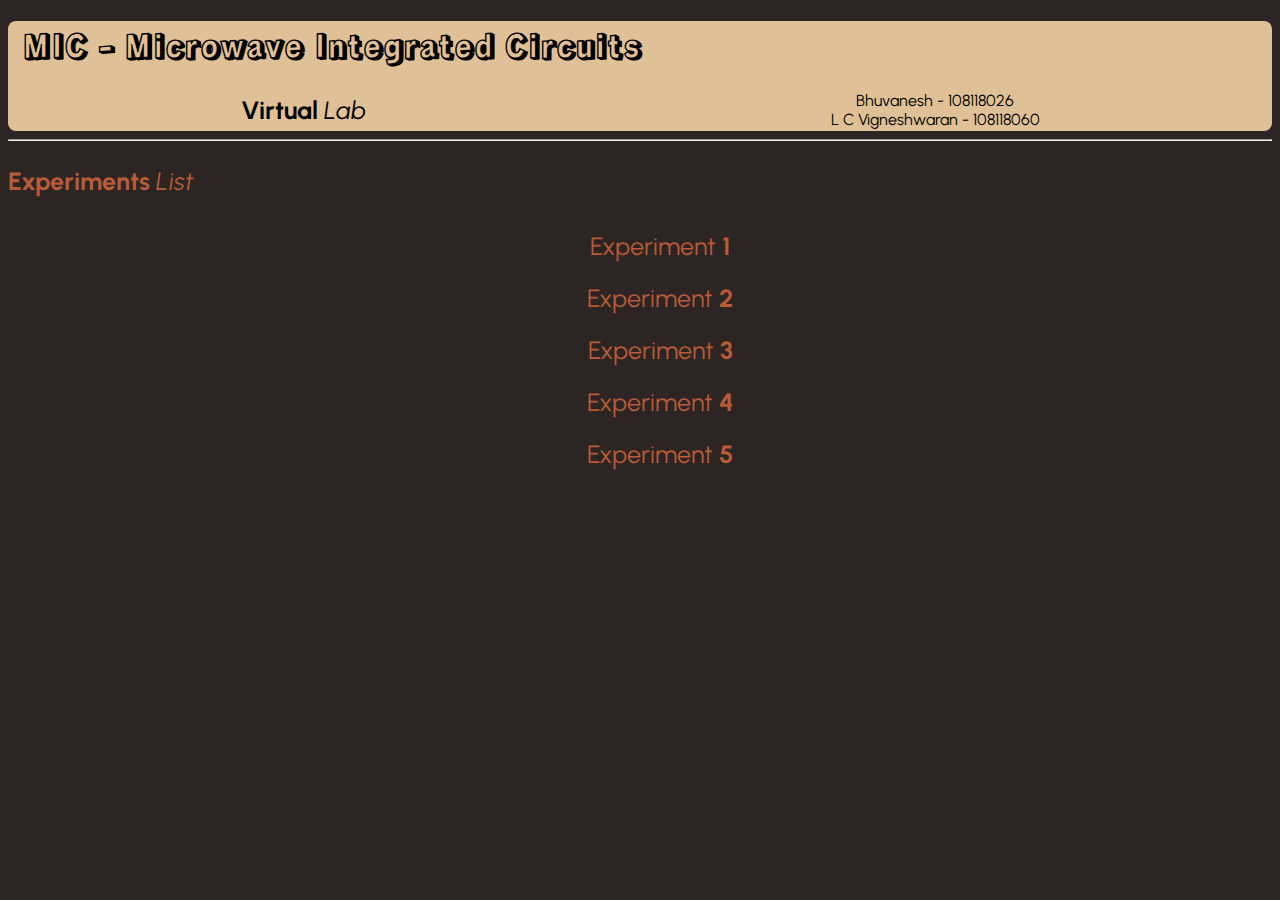
<file: index.html>
<!DOCTYPE html>
<html>
    <head>
        <title>MIC Virtual Lab</title>
        <link rel="stylesheet" href="styles.css">
        <link rel="preconnect" href="https://fonts.googleapis.com">
        <link rel="preconnect" href="https://fonts.gstatic.com" crossorigin>
        <link href="https://fonts.googleapis.com/css2?family=Architects+Daughter&family=Play&family=Rampart+One&family=Urbanist:wght@200&display=swap" rel="stylesheet">
    </head>
    <body>
        <header>
            <h1> MIC - Microwave Integrated Circuits </h1>
            <ul class="inline">
                <li class="high"> <b>Virtual</b> <em>Lab</em> </li>
                <li> Bhuvanesh - 108118026 <br>
                L C Vigneshwaran - 108118060 </li>

            </ul>
        </header>
        <hr>
        <section class="expts">
            <p class="high"><b>Experiments</b> <em>List</em></p>
            <ul class="contents">
                <li><a href="expOne/index.html" target="blank">Experiment <b> 1 </b></a></li>
                <li><a>Experiment <b> 2 </b></a></li>
                <li><a>Experiment <b> 3 </b></a></li>
                <li><a>Experiment <b> 4 </b></a></li>
                <li><a>Experiment <b> 5 </b></a></li>
                
            </ul>
        </section>
    </body>
</html>
</file>
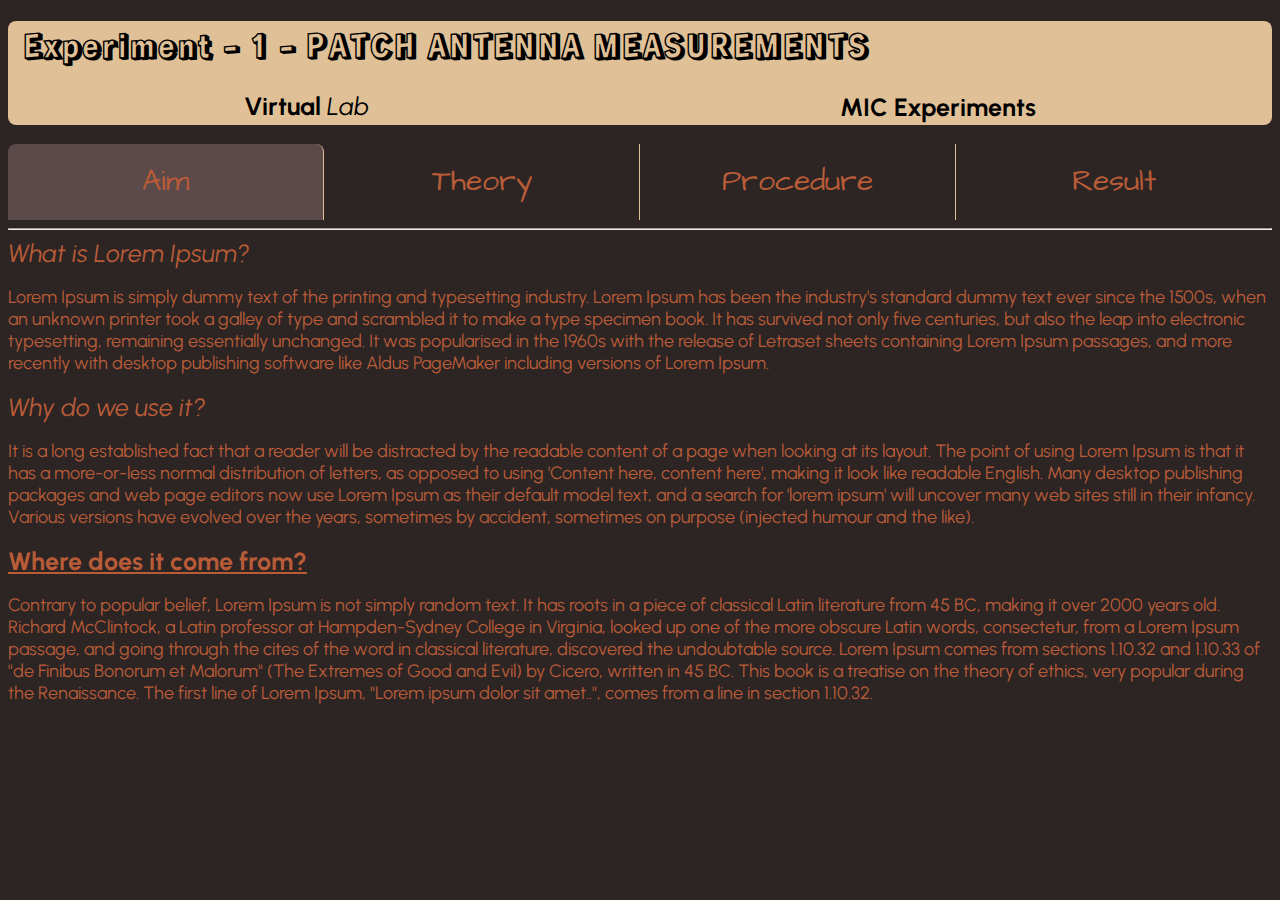
<file: expOne/index.html>
<!DOCTYPE html>
<html>
    <head>
        <title> EXPERIMENT ONE </title>
        <link rel="stylesheet" href="../styles.css">
        <link rel="preconnect" href="https://fonts.googleapis.com">
        <link rel="preconnect" href="https://fonts.gstatic.com" crossorigin>
        <link href="https://fonts.googleapis.com/css2?family=Architects+Daughter&family=Play&family=Rampart+One&family=Urbanist:wght@200&display=swap" rel="stylesheet">
    </head>
    <body>
        <header>
            <h1> Experiment - 1 - PATCH ANTENNA MEASUREMENTS </h1>
            <ul class="inline">
                <li class="high"> <a href="../index.html" target="blank" class="simple"><b>Virtual</b> <em>Lab</em></a> </li>
                <li class="high"> <strong>MIC Experiments</strong> </li>

            </ul>
        </header>
        <br>
        <section class="menu">
            <ul class="inline">
                <li class="selected"><a href="index.html">Aim</a></li>
                <li><a href="menu2.html">Theory</a></li>
                <li><a href="menu3.html">Procedure</a></li>
                <li class="last"><a>Result</a></li>
                
            </ul>
        <hr>
        </section>
        
        <section class="content">
            <em class="high">What is Lorem Ipsum?</em><br>
<p>Lorem Ipsum is simply dummy text of the printing and typesetting industry. Lorem Ipsum has been the industry's standard dummy text ever since the 1500s, when an unknown printer took a galley of type and scrambled it to make a type specimen book. It has survived not only five centuries, but also the leap into electronic typesetting, remaining essentially unchanged. It was popularised in the 1960s with the release of Letraset sheets containing Lorem Ipsum passages, and more recently with desktop publishing software like Aldus PageMaker including versions of Lorem Ipsum.</p>

<em class="high">Why do we use it?</em><br>
<p>It is a long established fact that a reader will be distracted by the readable content of a page when looking at its layout. The point of using Lorem Ipsum is that it has a more-or-less normal distribution of letters, as opposed to using 'Content here, content here', making it look like readable English. Many desktop publishing packages and web page editors now use Lorem Ipsum as their default model text, and a search for 'lorem ipsum' will uncover many web sites still in their infancy. Various versions have evolved over the years, sometimes by accident, sometimes on purpose (injected humour and the like).</p>


<b class="high"><u> Where does it come from?</u></b>
<br><p>Contrary to popular belief, Lorem Ipsum is not simply random text. It has roots in a piece of classical Latin literature from 45 BC, making it over 2000 years old. Richard McClintock, a Latin professor at Hampden-Sydney College in Virginia, looked up one of the more obscure Latin words, consectetur, from a Lorem Ipsum passage, and going through the cites of the word in classical literature, discovered the undoubtable source. Lorem Ipsum comes from sections 1.10.32 and 1.10.33 of "de Finibus Bonorum et Malorum" (The Extremes of Good and Evil) by Cicero, written in 45 BC. This book is a treatise on the theory of ethics, very popular during the Renaissance. The first line of Lorem Ipsum, "Lorem ipsum dolor sit amet..", comes from a line in section 1.10.32.</p>
        </section>
    </body>
</html>
</file>
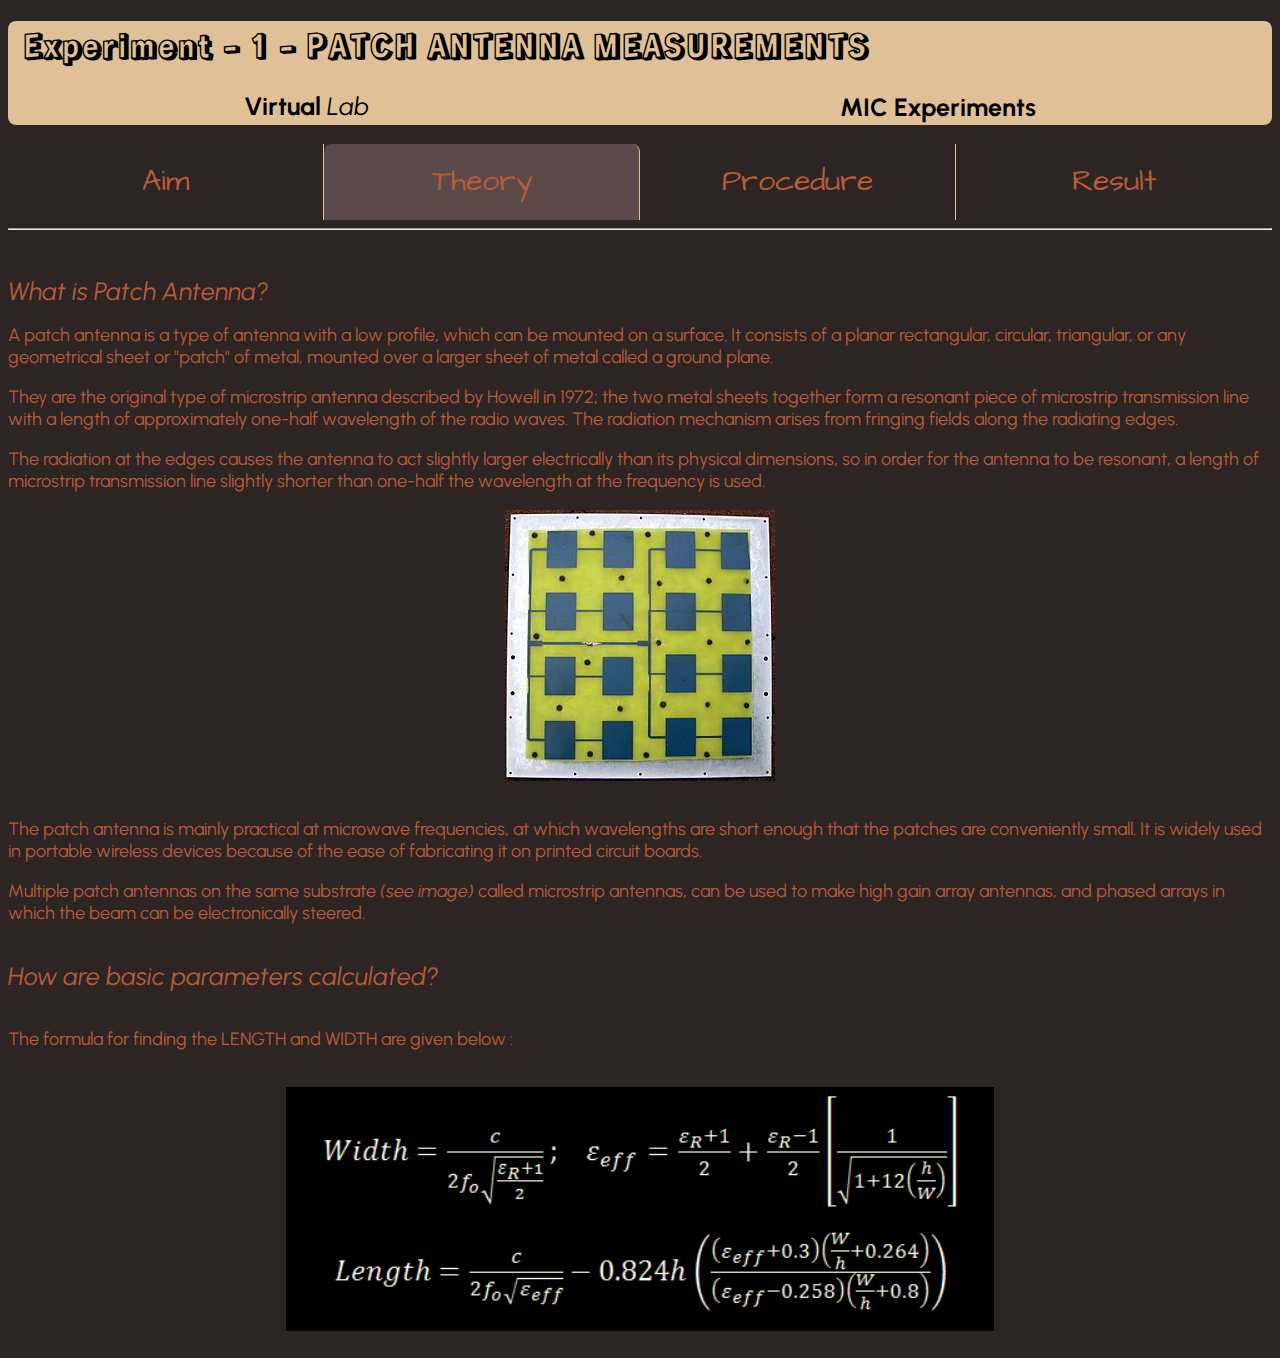
<file: expOne/menu2.html>
<!DOCTYPE html>
<html>
    <head>
        <title> EXPERIMENT ONE </title>
        <link rel="stylesheet" href="../styles.css">
        <link rel="preconnect" href="https://fonts.googleapis.com">
        <link rel="preconnect" href="https://fonts.gstatic.com" crossorigin>
        <link href="https://fonts.googleapis.com/css2?family=Architects+Daughter&family=Play&family=Rampart+One&family=Urbanist:wght@200&display=swap" rel="stylesheet">
    </head>
    <body>
        <header>
            <h1> Experiment - 1 - PATCH ANTENNA MEASUREMENTS </h1>
            <ul class="inline">
                <li class="high"> <a href="../index.html" target="blank" class="simple"><b>Virtual</b> <em>Lab</em></a> </li>
                <li class="high"> <strong>MIC Experiments</strong> </li>

            </ul>
        </header>
        <br>
        <section class="menu">
            <ul class="inline">
                <li><a href="index.html">Aim</a></li>
                <li class="selected"><a href="menu2.html">Theory</a></li>
                <li><a href="menu3.html">Procedure</a></li>
                <li class="last"><a href="menu4.html">Result</a></li>
                
            </ul>
        <hr>
        </section>
        
        <section class="content">
            <br><br>
            <em class="high">What is Patch Antenna?</em><br>
            <p>A patch antenna is a type of antenna with a low profile, which can be mounted on a surface. It consists of a planar rectangular, circular, triangular, or any geometrical sheet or "patch" of metal, mounted over a larger sheet of metal called a ground plane. </p>
            <p>They are the original type of microstrip antenna described by Howell in 1972; the two metal sheets together form a resonant piece of microstrip transmission line with a length of approximately one-half wavelength of the radio waves. The radiation mechanism arises from fringing fields along the radiating edges. </p>
            <p>The radiation at the edges causes the antenna to act slightly larger electrically than its physical dimensions, so in order for the antenna to be resonant, a length of microstrip transmission line slightly shorter than one-half the wavelength at the frequency is used.</p>
            <img src="antimg.JPG" style="margin:auto;display:block;"><br>
            <p>The patch antenna is mainly practical at microwave frequencies, at which wavelengths are short enough that the patches are conveniently small. It is widely used in portable wireless devices because of the ease of fabricating it on printed circuit boards. </p>
            <p>Multiple patch antennas on the same substrate <em>(see image)</em> called microstrip antennas, can be used to make high gain array antennas, and phased arrays in which the beam can be electronically steered.</p>            
            
            <br>
            <em class="high">How are basic parameters calculated?</em><br><br>
            <p>The formula for finding the LENGTH and WIDTH are given below : </p><br>
            <img src="eqn2.png" style="margin:auto;display:block;"><br>


            </section>
    </body>
</html>
</file>
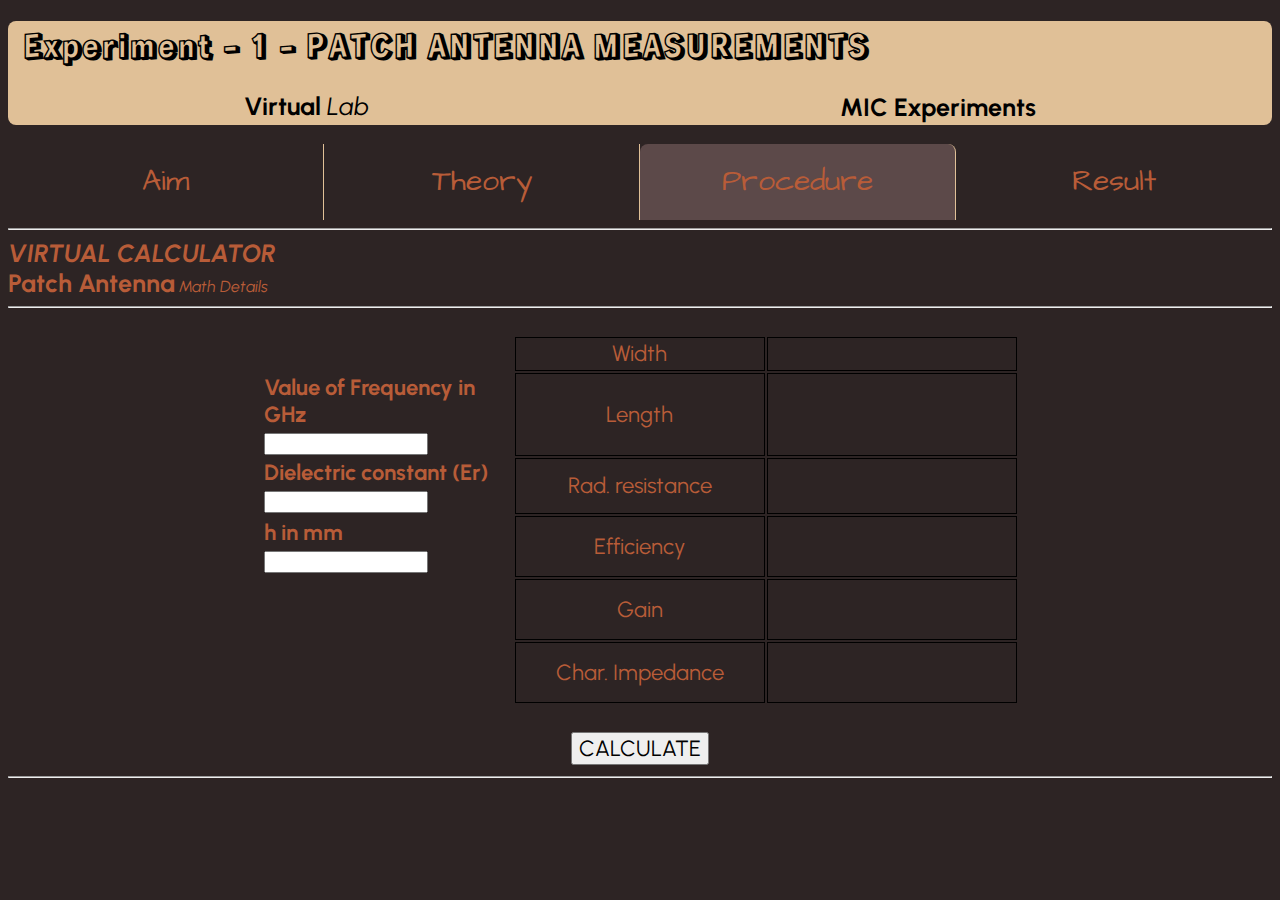
<file: expOne/menu3.html>
<!DOCTYPE html>
<html>
    <head>
        <title> EXPERIMENT ONE </title>
        <link rel="stylesheet" href="../styles.css">
        <link rel="preconnect" href="https://fonts.googleapis.com">
        <link rel="preconnect" href="https://fonts.gstatic.com" crossorigin>
        <link href="https://fonts.googleapis.com/css2?family=Architects+Daughter&family=Play&family=Rampart+One&family=Urbanist:wght@200&display=swap" rel="stylesheet">
    </head>
    <body>
        <header>
            <h1> Experiment - 1 - PATCH ANTENNA MEASUREMENTS </h1>
            <ul class="inline">
                <li class="high"> <a href="../index.html" target="blank" class="simple"><b>Virtual</b> <em>Lab</em></a> </li>
                <li class="high"> <strong>MIC Experiments</strong> </li>

            </ul>
        </header>
        <br>
        <section class="menu">
            <ul class="inline">
                <li><a href="index.html">Aim</a></li>
                <li><a href="menu2.html">Theory</a></li>
                <li class="selected"><a href="menu3.html">Procedure</a></li>
                <li class="last"><a href="menu4.html">Result</a></li>
                
            </ul>
        <hr>
        </section>
        
        <section class="content">
            <b class="high"><em> VIRTUAL CALCULATOR </em></b><br>
            <strong class="high">Patch Antenna</strong> <em> Math Details </em><br>

            <hr><br>
            <section class = "math">

                <table>
                    <tr>
                        <td>

                        </td>
                        <td class="smol">
                            Width 
                        </td>
                        <td class="smol">
                            <strong class="high" id="wid"></strong><br>
                        </td>
                    </tr>
                    <tr>
                        <td><b> Value of Frequency in GHz </b><br>
                            <input type="text" id="aval"><br>
                            
                        </td>
                        <td class="smol">
                            Length 
                        </td>
                        <td class="smol">
                            <strong class="high" id="len"></strong><br>
                        </td>
                    </tr>
                    <tr>
                        <td><b> Dielectric constant (Er) </b><br>
                            <input type="text" id="bval"><br>
                            
                        </td>
                        <td class="smol">
                            Rad. resistance 
                        </td>
                        <td class="smol">
                            <strong class="high" id="ans"></strong><br>
                        </td>
                    </tr>
                    <tr>
                        <td><b> h in mm </b><br>
                            <input type="text" id="cval"><br>
                        
                        </td>
                        <td class="smol">
                            Efficiency 
                        </td>
                        <td class="smol">
                            <strong class="high" id="eff"></strong><br><br>
                        </td>
                    </tr>
                    <tr>
                        <td>
                        
                        </td>
                        <td class="smol">
                            Gain 
                        </td>
                        <td class="smol">
                            <strong class="high" id="gain"></strong><br><br>
                        </td>
                    </tr>
                    <tr>
                        <td>
                        
                        </td>
                        <td class="smol">
                            Char. Impedance 
                        </td>
                        <td class="smol">
                            <strong class="high" id="z0"></strong><br><br>
                        </td>
                    </tr>
                </table>
                <br>
                <button onclick="calc()" id="toggle"> CALCULATE </button>
                <br>
                <hr>

                <div id="showImg" class="edit">
                    <img src="micant1.png" style="width:20%;">
                    <strong>
                    <div class="lenpos">L = <em id="len1"></em></div>
                    <div class="widpos">w = <em id="wid1"></em></div>
                    <div class="hpos">h = <em id="h1"></em></div>
                    <div class="erpos">Er = <em id="er1"></em></div>
                    </strong>
                </div>

            </section>



        </section>
        <script>
            
            function calc(){
                const targetDiv = document.getElementById("showImg");
                const btn = document.getElementById("toggle");

                var freq = document.getElementById("aval").value;
                var er = document.getElementById("bval").value;
                var h = document.getElementById("cval").value;
                
                h = parseFloat(h);
                var width = (150 * (2**0.5)) / (parseFloat(freq) * ((parseFloat(er) + 1)**0.5) ) ;
                var ereff = ((parseFloat(er)+1.0)/2.0) + ((parseFloat(er)-1)/(2.0 * ((1.0 + (12.0*parseFloat(h)/parseFloat(width)))**0.5)) );
                var c1 = (150) / (parseFloat(freq) * (parseFloat(ereff)**0.5) );
                var n1 = (parseFloat(ereff) + 0.3) * ((parseFloat(width)/parseFloat(h))+0.264) ;
                var d1 = (parseFloat(ereff) - 0.258) * ((parseFloat(width)/parseFloat(h))+0.8) ;
                var q = n1 / d1;
                var c2 = 0.824 * parseFloat(h) * parseFloat(q);
                var length = c1 - c2; 

                var k0 = 2 * Math.PI * parseFloat(freq) / 30;
                var k0d = k0 * parseFloat(h);
                var Psp = ( 377 * (k0**2) * (k0d**(2/3)) )/(Math.PI * ( 1 - (1/ereff) + ((2/5)/ereff**2) ));
                
                var lambda0 = 30 / parseFloat(freq);
                var rr = ( 120 * lambda0 )/( 1 - (((k0**2) * (parseFloat(h)**2))/24));
                
                var lambda = 30 / (parseFloat(freq)*(ereff**0.5));
                var Leff = lambda/2;

                var s = (ereff-1)**(0.5);
                var k0ds = k0d*s;
                var alpha0 = s*Math.tan(k0ds);
                var alpha1 = -((Math.tan(k0ds)+k0ds)/(Math.cos(k0ds)**(2)));
                var x0d = (ereff**2)-(alpha1**2);
                var x0n = -(ereff**2)+ alpha0*alpha1+ ereff*((ereff**2)- (2*alpha1*alpha0) + (alpha0**2))**0.5;
                var x0 = 1+(x0n/x0d);
                
                var Psur = 377*(k0**2/4)*ereff*((x0**2)-1)/((ereff*(1/((x0**2)-1)**0.5)+(((x0**2)-1)**0.5)/(ereff-(x0**2)))+k0d*(1+(ereff**2)*((x0**2)-1)/(ereff-((x0**2)-1))));
                
                var Eff = Psp/(Psp+Psur);

                var Gain = 10*Math.log10(Eff*2*Math.PI*Leff*width/(lambda0));

                var x = ((0.6)*Math.PI/((parseFloat(er))**0.5))- (0.441);
                
                var W0;
                var z0=0;

                if((parseFloat(er)**0.5)*50 <= 120)
                {
                    W0 = parseFloat(h)*x ;
                }
                else
                {
                    W0 = parseFloat(h)*(0.85-((0.6-x)**0.5));
                }   

                if(W0<=h){
                    z0 = (60/((ereff**0.5))*(Math.log((8*(parseFloat(h))/W0)+(W0/4*(parseFloat(h))))));
                }
                else{
                    z0 = ((120*Math.pi)/(ereff**0.5))*(((W0/parseFloat(h))+1.393+0.667*Math.log((W0/parseFloat(h))+1.444))**(-1));
                }
                
                width = parseFloat(width).toFixed(4);
                length = parseFloat(length).toFixed(4);
                rr = parseFloat(rr).toFixed(4);
                Eff = parseFloat(Eff).toFixed(4);
                Gain = parseFloat(Gain).toFixed(4);
                z0 = parseFloat(z0).toFixed(4);
                document.getElementById("len1").innerHTML = length+" mm";
                document.getElementById("wid1").innerHTML = width+" mm";
                document.getElementById("h1").innerHTML   = h+" mm";
                document.getElementById("er1").innerHTML  = er;
                

                if(!isNaN(width) && !isNaN(length) && !isNaN(rr) && !isNaN(Eff) && !isNaN(Gain) && !isNaN(z0)) {
                    document.getElementById("wid").innerHTML  =  width + " mm";
                    document.getElementById("len").innerHTML  =  length + " mm";
                    document.getElementById("ans").innerHTML  =  rr + " ohms";
                    document.getElementById("eff").innerHTML  =  Eff + " ";
                    document.getElementById("gain").innerHTML =  Gain + " dB";
                    document.getElementById("z0").innerHTML   =  z0 + " ohms";
                }

                targetDiv.style.display = "block";

            }

        </script>
    </body>
</html>
</file>
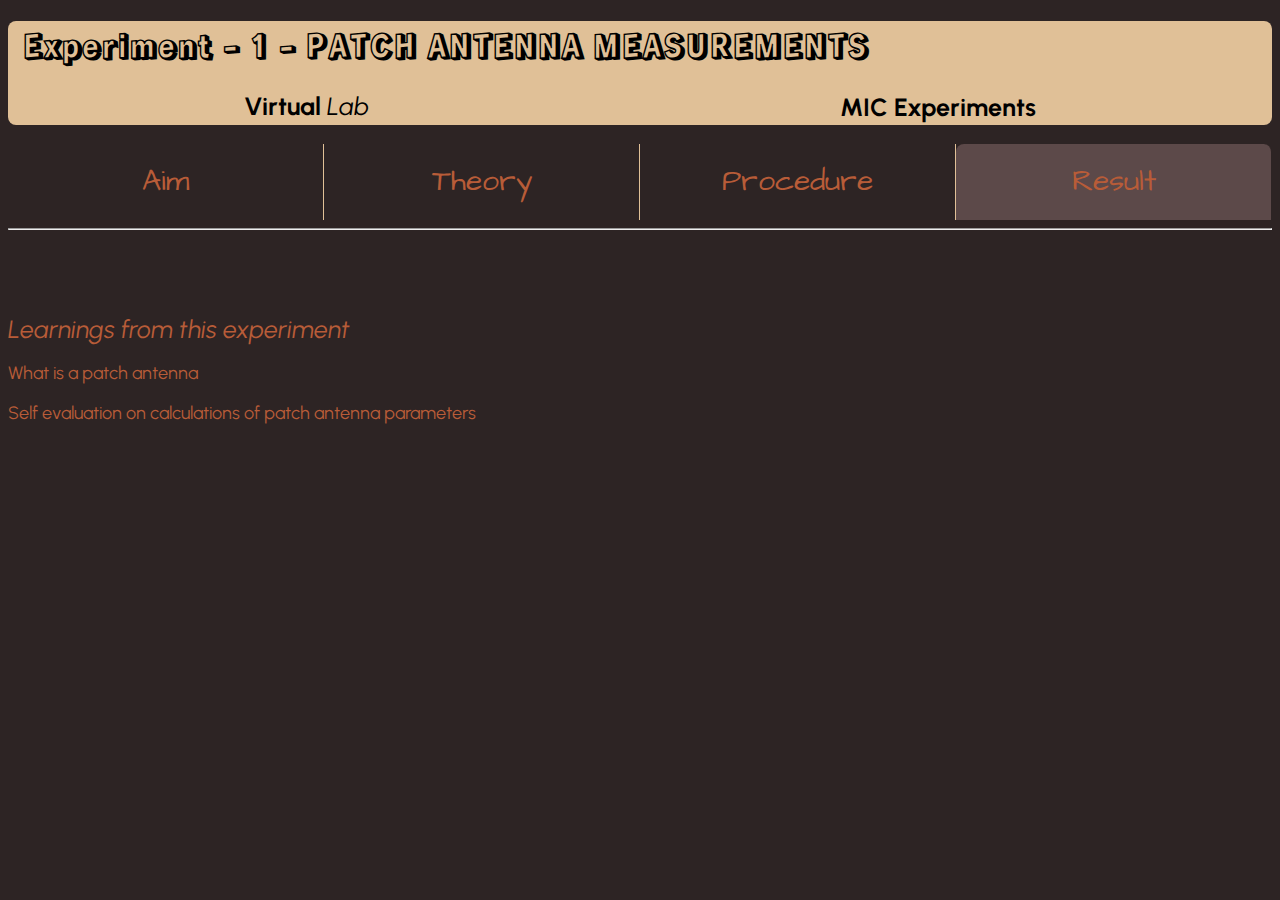
<file: expOne/menu4.html>
<!DOCTYPE html>
<html>
    <head>
        <title> EXPERIMENT ONE </title>
        <link rel="stylesheet" href="../styles.css">
        <link rel="preconnect" href="https://fonts.googleapis.com">
        <link rel="preconnect" href="https://fonts.gstatic.com" crossorigin>
        <link href="https://fonts.googleapis.com/css2?family=Architects+Daughter&family=Play&family=Rampart+One&family=Urbanist:wght@200&display=swap" rel="stylesheet">
    </head>
    <body>
        <header>
            <h1> Experiment - 1 - PATCH ANTENNA MEASUREMENTS </h1>
            <ul class="inline">
                <li class="high"> <a href="../index.html" target="blank" class="simple"><b>Virtual</b> <em>Lab</em></a> </li>
                <li class="high"> <strong>MIC Experiments</strong> </li>

            </ul>
        </header>
        <br>
        <section class="menu">
            <ul class="inline">
                <li><a href="index.html">Aim</a></li>
                <li><a href="menu2.html">Theory</a></li>
                <li><a href="menu3.html">Procedure</a></li>
                <li class="last selected"><a href="menu4.html">Result</a></li>
                
            </ul>
        <hr>
        </section>
        
        <section class="content">
            <br><br><br><br>
            <em class="high">Learnings from this experiment</em><br>
            <p>What is a patch antenna</p>
            <p>Self evaluation on calculations of patch antenna parameters</p>

            </section>
    </body>
</html>
</file>
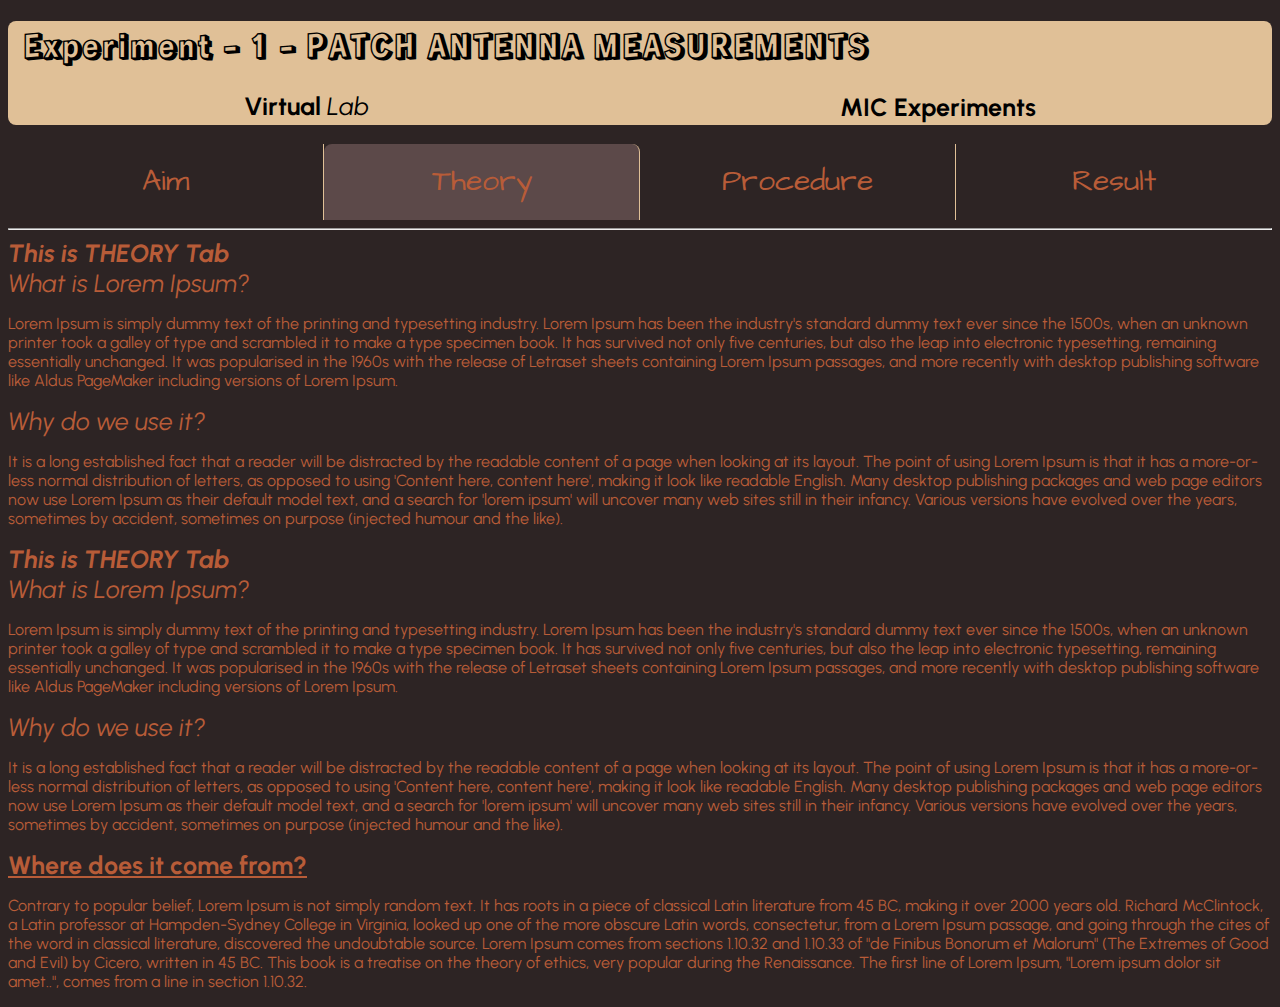
<file: MIC Project/expOne/menu2.html>
<!DOCTYPE html>
<html>
    <head>
        <title> EXPERIMENT ONE </title>
        <link rel="stylesheet" href="../styles.css">
        <link rel="preconnect" href="https://fonts.googleapis.com">
        <link rel="preconnect" href="https://fonts.gstatic.com" crossorigin>
        <link href="https://fonts.googleapis.com/css2?family=Architects+Daughter&family=Play&family=Rampart+One&family=Urbanist:wght@200&display=swap" rel="stylesheet">
    </head>
    <body>
        <header>
            <h1> Experiment - 1 - PATCH ANTENNA MEASUREMENTS </h1>
            <ul class="inline">
                <li class="high"> <a href="../index.html" target="blank" class="simple"><b>Virtual</b> <em>Lab</em></a> </li>
                <li class="high"> <strong>MIC Experiments</strong> </li>

            </ul>
        </header>
        <br>
        <section class="menu">
            <ul class="inline">
                <li><a href="index.html">Aim</a></li>
                <li class="selected"><a href="menu2.html">Theory</a></li>
                <li><a href="menu3.html">Procedure</a></li>
                <li class="last"><a>Result</a></li>
                
            </ul>
        <hr>
        </section>
        
        <section class="content">
            <b class="high"><em>This is THEORY Tab</em></b><br>
            <em class="high">What is Lorem Ipsum?</em><br>
<p>Lorem Ipsum is simply dummy text of the printing and typesetting industry. Lorem Ipsum has been the industry's standard dummy text ever since the 1500s, when an unknown printer took a galley of type and scrambled it to make a type specimen book. It has survived not only five centuries, but also the leap into electronic typesetting, remaining essentially unchanged. It was popularised in the 1960s with the release of Letraset sheets containing Lorem Ipsum passages, and more recently with desktop publishing software like Aldus PageMaker including versions of Lorem Ipsum.</p>

<em class="high">Why do we use it?</em><br>
<p>It is a long established fact that a reader will be distracted by the readable content of a page when looking at its layout. The point of using Lorem Ipsum is that it has a more-or-less normal distribution of letters, as opposed to using 'Content here, content here', making it look like readable English. Many desktop publishing packages and web page editors now use Lorem Ipsum as their default model text, and a search for 'lorem ipsum' will uncover many web sites still in their infancy. Various versions have evolved over the years, sometimes by accident, sometimes on purpose (injected humour and the like).</p>

<b class="high"><em>This is THEORY Tab</em></b><br>
            <em class="high">What is Lorem Ipsum?</em><br>
<p>Lorem Ipsum is simply dummy text of the printing and typesetting industry. Lorem Ipsum has been the industry's standard dummy text ever since the 1500s, when an unknown printer took a galley of type and scrambled it to make a type specimen book. It has survived not only five centuries, but also the leap into electronic typesetting, remaining essentially unchanged. It was popularised in the 1960s with the release of Letraset sheets containing Lorem Ipsum passages, and more recently with desktop publishing software like Aldus PageMaker including versions of Lorem Ipsum.</p>

<em class="high">Why do we use it?</em><br>
<p>It is a long established fact that a reader will be distracted by the readable content of a page when looking at its layout. The point of using Lorem Ipsum is that it has a more-or-less normal distribution of letters, as opposed to using 'Content here, content here', making it look like readable English. Many desktop publishing packages and web page editors now use Lorem Ipsum as their default model text, and a search for 'lorem ipsum' will uncover many web sites still in their infancy. Various versions have evolved over the years, sometimes by accident, sometimes on purpose (injected humour and the like).</p>


<b class="high"><u> Where does it come from?</u></b>
<br><p>Contrary to popular belief, Lorem Ipsum is not simply random text. It has roots in a piece of classical Latin literature from 45 BC, making it over 2000 years old. Richard McClintock, a Latin professor at Hampden-Sydney College in Virginia, looked up one of the more obscure Latin words, consectetur, from a Lorem Ipsum passage, and going through the cites of the word in classical literature, discovered the undoubtable source. Lorem Ipsum comes from sections 1.10.32 and 1.10.33 of "de Finibus Bonorum et Malorum" (The Extremes of Good and Evil) by Cicero, written in 45 BC. This book is a treatise on the theory of ethics, very popular during the Renaissance. The first line of Lorem Ipsum, "Lorem ipsum dolor sit amet..", comes from a line in section 1.10.32.</p>
        </section>
    </body>
</html>
</file>
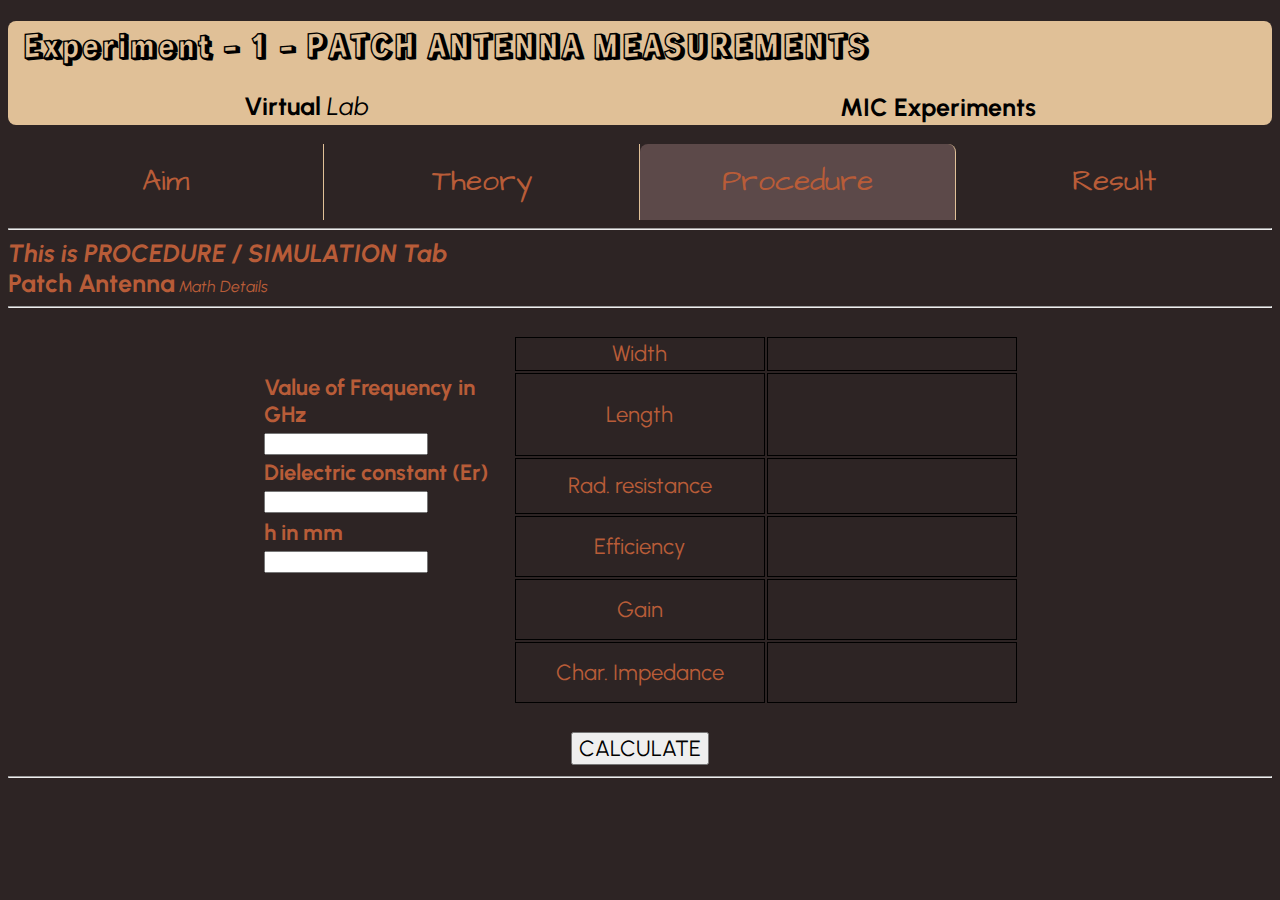
<file: MIC Project/expOne/menu3.html>
<!DOCTYPE html>
<html>
    <head>
        <title> EXPERIMENT ONE </title>
        <link rel="stylesheet" href="../styles.css">
        <link rel="preconnect" href="https://fonts.googleapis.com">
        <link rel="preconnect" href="https://fonts.gstatic.com" crossorigin>
        <link href="https://fonts.googleapis.com/css2?family=Architects+Daughter&family=Play&family=Rampart+One&family=Urbanist:wght@200&display=swap" rel="stylesheet">
    </head>
    <body>
        <header>
            <h1> Experiment - 1 - PATCH ANTENNA MEASUREMENTS </h1>
            <ul class="inline">
                <li class="high"> <a href="../index.html" target="blank" class="simple"><b>Virtual</b> <em>Lab</em></a> </li>
                <li class="high"> <strong>MIC Experiments</strong> </li>

            </ul>
        </header>
        <br>
        <section class="menu">
            <ul class="inline">
                <li><a href="index.html">Aim</a></li>
                <li><a href="menu2.html">Theory</a></li>
                <li class="selected"><a href="menu3.html">Procedure</a></li>
                <li class="last"><a>Result</a></li>
                
            </ul>
        <hr>
        </section>
        
        <section class="content">
            <b class="high"><em>This is PROCEDURE / SIMULATION Tab</em></b><br>
            <strong class="high">Patch Antenna</strong> <em> Math Details </em><br>

            <hr><br>
            <section class = "math">

                <table>
                    <tr>
                        <td>

                        </td>
                        <td class="smol">
                            Width 
                        </td>
                        <td class="smol">
                            <strong class="high" id="wid"></strong><br>
                        </td>
                    </tr>
                    <tr>
                        <td><b> Value of Frequency in GHz </b><br>
                            <input type="text" id="aval"><br>
                            
                        </td>
                        <td class="smol">
                            Length 
                        </td>
                        <td class="smol">
                            <strong class="high" id="len"></strong><br>
                        </td>
                    </tr>
                    <tr>
                        <td><b> Dielectric constant (Er) </b><br>
                            <input type="text" id="bval"><br>
                            
                        </td>
                        <td class="smol">
                            Rad. resistance 
                        </td>
                        <td class="smol">
                            <strong class="high" id="ans"></strong><br>
                        </td>
                    </tr>
                    <tr>
                        <td><b> h in mm </b><br>
                            <input type="text" id="cval"><br>
                        
                        </td>
                        <td class="smol">
                            Efficiency 
                        </td>
                        <td class="smol">
                            <strong class="high" id="eff"></strong><br><br>
                        </td>
                    </tr>
                    <tr>
                        <td>
                        
                        </td>
                        <td class="smol">
                            Gain 
                        </td>
                        <td class="smol">
                            <strong class="high" id="gain"></strong><br><br>
                        </td>
                    </tr>
                    <tr>
                        <td>
                        
                        </td>
                        <td class="smol">
                            Char. Impedance 
                        </td>
                        <td class="smol">
                            <strong class="high" id="z0"></strong><br><br>
                        </td>
                    </tr>
                </table>
                <br>
                <button onclick="calc()" id="toggle"> CALCULATE </button>
                <br>
                <hr>

                <div id="showImg" class="edit">
                    <img src="micant1.png" style="width:20%;">
                    <strong>
                    <div class="lenpos">L = <em id="len1"></em></div>
                    <div class="widpos">w = <em id="wid1"></em></div>
                    <div class="hpos">h = <em id="h1"></em></div>
                    <div class="erpos">Er = <em id="er1"></em></div>
                    </strong>
                </div>

            </section>



        </section>
        <script>
            
            function calc(){
                const targetDiv = document.getElementById("showImg");
                const btn = document.getElementById("toggle");

                var freq = document.getElementById("aval").value;
                var er = document.getElementById("bval").value;
                var h = document.getElementById("cval").value;
                
                h = parseFloat(h);
                var width = (150 * (2**0.5)) / (parseFloat(freq) * ((parseFloat(er) + 1)**0.5) ) ;
                var ereff = ((parseFloat(er)+1.0)/2.0) + ((parseFloat(er)-1)/(2.0 * ((1.0 + (12.0*parseFloat(h)/parseFloat(width)))**0.5)) );
                var c1 = (150) / (parseFloat(freq) * (parseFloat(ereff)**0.5) );
                var n1 = (parseFloat(ereff) + 0.3) * ((parseFloat(width)/parseFloat(h))+0.264) ;
                var d1 = (parseFloat(ereff) - 0.258) * ((parseFloat(width)/parseFloat(h))+0.8) ;
                var q = n1 / d1;
                var c2 = 0.824 * parseFloat(h) * parseFloat(q);
                var length = c1 - c2; 

                var k0 = 2 * Math.PI * parseFloat(freq) / 30;
                var k0d = k0 * parseFloat(h);
                var Psp = ( 377 * (k0**2) * (k0d**(2/3)) )/(Math.PI * ( 1 - (1/ereff) + ((2/5)/ereff**2) ));
                
                var lambda0 = 30 / parseFloat(freq);
                var rr = ( 120 * lambda0 )/( 1 - (((k0**2) * (parseFloat(h)**2))/24));
                
                var lambda = 30 / (parseFloat(freq)*(ereff**0.5));
                var Leff = lambda/2;

                var s = (ereff-1)**(0.5);
                var k0ds = k0d*s;
                var alpha0 = s*Math.tan(k0ds);
                var alpha1 = -((Math.tan(k0ds)+k0ds)/(Math.cos(k0ds)**(2)));
                var x0d = (ereff**2)-(alpha1**2);
                var x0n = -(ereff**2)+ alpha0*alpha1+ ereff*((ereff**2)- (2*alpha1*alpha0) + (alpha0**2))**0.5;
                var x0 = 1+(x0n/x0d);
                
                var Psur = 377*(k0**2/4)*ereff*((x0**2)-1)/((ereff*(1/((x0**2)-1)**0.5)+(((x0**2)-1)**0.5)/(ereff-(x0**2)))+k0d*(1+(ereff**2)*((x0**2)-1)/(ereff-((x0**2)-1))));
                
                var Eff = Psp/(Psp+Psur);

                var Gain = 10*Math.log10(Eff*2*Math.PI*Leff*width/(lambda0));

                var x = ((0.6)*Math.PI/((parseFloat(er))**0.5))- (0.441);
                
                var W0;
                var z0=0;

                if((parseFloat(er)**0.5)*50 <= 120)
                {
                    W0 = parseFloat(h)*x ;
                }
                else
                {
                    W0 = parseFloat(h)*(0.85-((0.6-x)**0.5));
                }   

                if(W0<=h){
                    z0 = (60/((ereff**0.5))*(Math.log((8*(parseFloat(h))/W0)+(W0/4*(parseFloat(h))))));
                }
                else{
                    z0 = ((120*Math.pi)/(ereff**0.5))*(((W0/parseFloat(h))+1.393+0.667*Math.log((W0/parseFloat(h))+1.444))**(-1));
                }
                
                width = parseFloat(width).toFixed(4);
                length = parseFloat(length).toFixed(4);
                rr = parseFloat(rr).toFixed(4);
                Eff = parseFloat(Eff).toFixed(4);
                Gain = parseFloat(Gain).toFixed(4);
                z0 = parseFloat(z0).toFixed(4);
                document.getElementById("len1").innerHTML = length+" mm";
                document.getElementById("wid1").innerHTML = width+" mm";
                document.getElementById("h1").innerHTML   = h+" mm";
                document.getElementById("er1").innerHTML  = er;
                

                if(!isNaN(width) && !isNaN(length) && !isNaN(rr) && !isNaN(Eff) && !isNaN(Gain) && !isNaN(z0)) {
                    document.getElementById("wid").innerHTML  =  width + " mm";
                    document.getElementById("len").innerHTML  =  length + " mm";
                    document.getElementById("ans").innerHTML  =  rr + " ohms";
                    document.getElementById("eff").innerHTML  =  Eff + " ";
                    document.getElementById("gain").innerHTML =  Gain + " dB";
                    document.getElementById("z0").innerHTML   =  z0 + " ohms";
                }

                targetDiv.style.display = "block";

            }

        </script>
    </body>
</html>
</file>
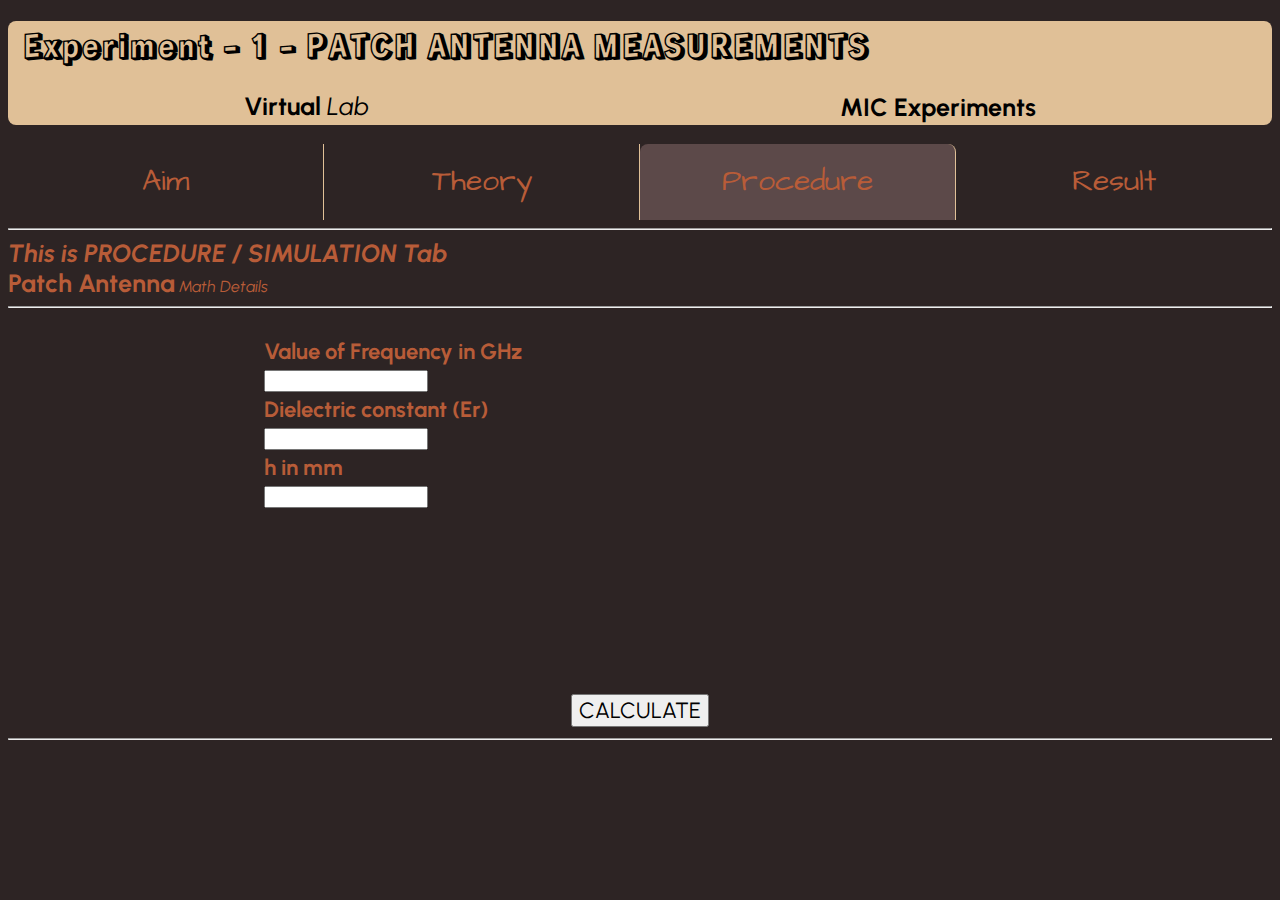
<file: MIC Project/expOne/menu31.html>
<!DOCTYPE html>
<html>
    <head>
        <title> EXPERIMENT ONE </title>
        <link rel="stylesheet" href="../styles.css">
        <link rel="preconnect" href="https://fonts.googleapis.com">
        <link rel="preconnect" href="https://fonts.gstatic.com" crossorigin>
        <link href="https://fonts.googleapis.com/css2?family=Architects+Daughter&family=Play&family=Rampart+One&family=Urbanist:wght@200&display=swap" rel="stylesheet">
    </head>
    <body>
        <header>
            <h1> Experiment - 1 - PATCH ANTENNA MEASUREMENTS </h1>
            <ul class="inline">
                <li class="high"> <a href="../index.html" target="blank" class="simple"><b>Virtual</b> <em>Lab</em></a> </li>
                <li class="high"> <strong>MIC Experiments</strong> </li>

            </ul>
        </header>
        <br>
        <section class="menu">
            <ul class="inline">
                <li><a href="index.html">Aim</a></li>
                <li><a href="menu2.html">Theory</a></li>
                <li class="selected"><a href="menu3.html">Procedure</a></li>
                <li class="last"><a>Result</a></li>
                
            </ul>
        <hr>
        </section>
        
        <section class="content">
            <b class="high"><em>This is PROCEDURE / SIMULATION Tab</em></b><br>
            <strong class="high">Patch Antenna</strong> <em> Math Details </em><br>

            <hr><br>
            <section class = "math">

                <table>
                    <tr>
                        <td><b> Value of Frequency in GHz </b><br>
                            <input type="text" id="aval"><br>
                        </td>
                        <td>
                            <strong class="high" id="wid"></strong><br>
                        </td>
                    </tr>
                    <tr>
                        <td>
                            <b> Dielectric constant (Er) </b><br>
                            <input type="text" id="bval"><br>
                        </td>
                        <td>
                            <strong class="high" id="len"></strong><br>
                        </td>
                    </tr>
                    <tr>
                        <td>
                            <b> h in mm </b><br>
                            <input type="text" id="cval"><br>
                        </td>
                        <td>
                            <strong class="high" id="ans"></strong><br>
                        </td>
                    </tr>
                    <tr>
                        <td>
                        
                        </td>
                        <td>
                            <strong class="high" id="eff"></strong><br><br>
                        </td>
                    </tr>
                    <tr>
                        <td>
                        
                        </td>
                        <td>
                            <strong class="high" id="gain"></strong><br><br>
                        </td>
                    </tr>
                    <tr>
                        <td>
                        
                        </td>
                        <td>
                            <strong class="high" id="z0"></strong><br><br>
                        </td>
                    </tr>
                </table>

                <button onclick="calc()"> CALCULATE </button>
                <br>
                <hr>

                <div id="showImg" class="edit">
                    <img src="micant.jpg" style="width:100%;">
                    <div class="lenpos">23.55</div>
                    <div class="widpos">23.55</div>
                    <div class="hpos">23.55</div>
                    <div class="erpos">23.55</div>
                </div>

            </section>



        </section>
        <script>
            
            function calc(){
                var freq = document.getElementById("aval").value;
                var er = document.getElementById("bval").value;
                var h = document.getElementById("cval").value;
                h = parseFloat(h) / 10;
                var width = (150 * (2**0.5)) / (parseFloat(freq) * ((parseFloat(er) + 1)**0.5) ) ;
                var ereff = ((parseFloat(er)+1.0)/2.0) + ((parseFloat(er)-1)/(2.0 * ((1.0 + (12.0*parseFloat(h)/parseFloat(width)))**0.5)) );
                var c1 = (150) / (parseFloat(freq) * (parseFloat(ereff)**0.5) );
                var n1 = (parseFloat(ereff) + 0.3) * ((parseFloat(width)/parseFloat(h))+0.264) ;
                var d1 = (parseFloat(ereff) - 0.258) * ((parseFloat(width)/parseFloat(h))+0.8) ;
                var q = n1 / d1;
                var c2 = 0.824 * parseFloat(h) * parseFloat(q);
                var length = c1 - c2; 

                var k0 = 2 * Math.PI * parseFloat(freq) / 30;
                var k0d = k0 * parseFloat(h);
                var Psp = ( 377 * (k0**2) * (k0d**(2/3)) )/(Math.PI * ( 1 - (1/ereff) + ((2/5)/ereff**2) ));
                
                var lambda0 = 30 / parseFloat(freq);
                var rr = ( 120 * lambda0 )/( 1 - (((k0**2) * (parseFloat(h)**2))/24));
                var Eff = 0;
                var Gain = 0;
                var z0=0;

                if(!isNaN(width) && !isNaN(length) && !isNaN(rr) && !isNaN(Eff) && !isNaN(Gain) && !isNaN(z0)) {
                    document.getElementById("wid").innerHTML  = " Width =  " + width + " mm";
                    document.getElementById("len").innerHTML  = " Length =  " + length + " mm";
                    document.getElementById("ans").innerHTML  = " Radiation Resistance =  " + rr + " ohms";
                    document.getElementById("eff").innerHTML  = " Efficiency =  " + Eff + " ";
                    document.getElementById("gain").innerHTML = " Gain =  " + Gain + " dB";
                    document.getElementById("z0").innerHTML   = " Char. Impedance =  " + z0 + " ohms";
                }
            }

        </script>
    </body>
</html>
</file>
<file: styles.css>
*{
    font-family: 'Urbanist', sans-serif;
}
p{
    font-size: 18px;
}
a{
    cursor: pointer;
}
h1{
    padding-left: 15px;
    font-family: 'Rampart One', cursive;
    
}
a.simple:link, a.simple:visited{
    color:black;
}
a.simple:hover{
    color:#b85c38;
}
.menu ul li a{
    font-family: 'Architects Daughter', cursive;
    font-size:30px;
}
ul.inline{
    display: flex;
    list-style-type: none;
    width:auto;
    margin:auto;
    padding:0;
    text-align:center;
} 
ul.inline li{
    display:inline-block;
    padding:2px;
    margin:auto;
}
ul.contents{
    font-size: 25px;
}
ul.contents li{
    text-align:center;
    justify-content: center;
    padding:10px;
}
.menu ul li{
    display:block;
    width:25%;
    text-align: center;
    font-size: 25px;
    padding-top:16px;
    padding-bottom:16px;
    border-right:1px solid #e0c097;
}
li.selected{
    background-color:#5c4949;
    border-top-left-radius: 8px;
    border-top-right-radius: 8px;
}
a::after {
    content: '';
    width: 0%;
    height: 2px;
    color:black;
    background: #b85c38;
    display:block;
    margin:auto;
    transition: 0.5s;
}
a:hover::after{
    width:100%;
}
.menu ul li:hover{
    background-color: black;
    color:#5c3d2e;
    border-top-left-radius: 5px;
    border-top-right-radius: 5px;
}
.menu ul li.last{
    border-right:1px solid #2d2424;
}
.menu ul li a:hover{
    color:#e0c097;
}
.high{
    font-size: 25px;
}
.math, .math button{
    margin:auto;
    text-align:center;
    font-size: 22px;

}
input{
    width:auto;
    background-color: none;
}

li a:link,li a:visited{
    text-decoration: none;
    color: #b85c38;
}
.contents li a:hover{    
    justify-content: center;
    background-color:rgb(0, 0, 0);
    color: #5c3d2e;
    border-radius: 5px;
}
ul{
    display:list-item;
    list-style-type: none; 
    overflow: hidden;

}
li{
    width:fit-content;
    margin:auto;
}
body{
    background-color: #2d2424;
    color: #b85c38;

}
header{
    background-color: #e0c097;
    color: black;
    border-radius: 8px;
}
.menu{
    position: sticky;
    top:0;
    background-color: #2d2424;
    
}
table{
    width:60%;
    margin:auto;
}
td{
    text-align:left;
    width:30%;
}
.smol{
    text-align:center;
    border:1px solid black;
    vertical-align: middle;
}

.edit {
    position: relative;
    text-align: center;
    font-size:15px;
    display:none;
    
}
.lenpos{
    position:absolute;
    top:48%;
    left: 45%;
}
.widpos{
    position:absolute;
    top:35%;
    right:38%;
}
.hpos{
    position:absolute;
    left:41%;
    top:60%;
}
.erpos{
    position: absolute;
    top:61%;
    right:47%;
}
</file>
<file: MIC Project/styles.css>
*{
    font-family: 'Urbanist', sans-serif;
}
a{
    cursor: pointer;
}
h1{
    padding-left: 15px;
    font-family: 'Rampart One', cursive;
    
}
a.simple:link, a.simple:visited{
    color:black;
}
a.simple:hover{
    color:#b85c38;
}
.menu ul li a{
    font-family: 'Architects Daughter', cursive;
    font-size:30px;
}
ul.inline{
    display: flex;
    list-style-type: none;
    width:auto;
    margin:auto;
    padding:0;
    text-align:center;
} 
ul.inline li{
    display:inline-block;
    padding:2px;
    margin:auto;
}
ul.contents{
    font-size: 25px;
}
ul.contents li{
    text-align:center;
    justify-content: center;
    padding:10px;
}
.menu ul li{
    display:block;
    width:25%;
    text-align: center;
    font-size: 25px;
    padding-top:16px;
    padding-bottom:16px;
    border-right:1px solid #e0c097;
}
li.selected{
    background-color:#5c4949;
    border-top-left-radius: 8px;
    border-top-right-radius: 8px;
}
a::after {
    content: '';
    width: 0%;
    height: 2px;
    color:black;
    background: #b85c38;
    display:block;
    margin:auto;
    transition: 0.5s;
}
a:hover::after{
    width:100%;
}
.menu ul li:hover{
    background-color: black;
    color:#5c3d2e;
    border-top-left-radius: 5px;
    border-top-right-radius: 5px;
}
.menu ul li.last{
    border-right:1px solid #2d2424;
}
.menu ul li a:hover{
    color:#e0c097;
}
.high{
    font-size: 25px;
}
.math, .math button{
    margin:auto;
    text-align:center;
    font-size: 22px;

}
input{
    width:auto;
    background-color: none;
}

li a:link,li a:visited{
    text-decoration: none;
    color: #b85c38;
}
.contents li a:hover{    
    justify-content: center;
    background-color:rgb(0, 0, 0);
    color: #5c3d2e;
    border-radius: 5px;
}
ul{
    display:list-item;
    list-style-type: none; 
    overflow: hidden;

}
li{
    width:fit-content;
    margin:auto;
}
body{
    background-color: #2d2424;
    color: #b85c38;

}
header{
    background-color: #e0c097;
    color: black;
    border-radius: 8px;
}
.menu{
    position: sticky;
    top:0;
    background-color: #2d2424;
    
}
table{
    width:60%;
    margin:auto;
}
td{
    text-align:left;
    width:30%;
}
.smol{
    text-align:center;
    border:1px solid black;
    vertical-align: middle;
}

.edit {
    position: relative;
    text-align: center;
    font-size:15px;
    display:none;
    
}
.lenpos{
    position:absolute;
    top:49%;
    left: 45%;
}
.widpos{
    position:absolute;
    top:35%;
    right:38%;
}
.hpos{
    position:absolute;
    left:43%;
    top:60%;
}
.erpos{
    position: absolute;
    top:80%;
    right:50%;
}
</file>
